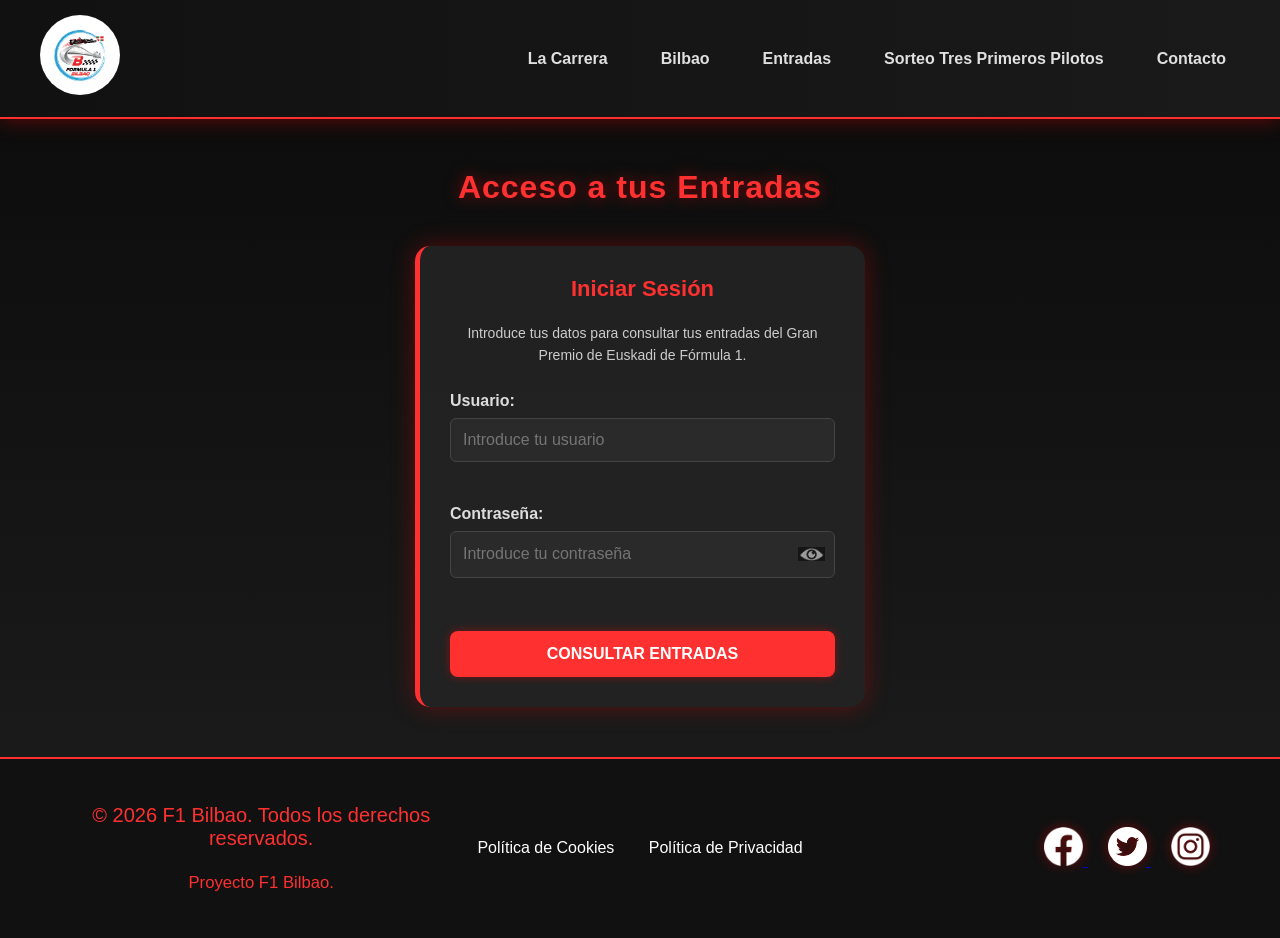
<file: app/grupo4-f1/acceso.html>
<!DOCTYPE html>
<html lang="es">
<head>
    <meta charset="UTF-8">
    <meta name="viewport" content="width=device-width, initial-scale=1.0">
    <link rel="stylesheet" href="css/acceso.css">
    <title>Acceso - F1 Bilbao</title>
</head>

<body>

    <header>
        <div class="logo">
            <a href="index.html">
                <img id="logo" src="images/logo.png" alt="Logo F1 Bilbao">
            </a>
        </div>

        <nav>
            <ul>
                <li>
                    <a href="#">La Carrera</a>
                    <ul>
                        <li><a href="#">Circuito</a></li>
                        <li><a href="#">Escuderías</a></li>
                        <li><a href="#">Horarios</a></li>
                    </ul>
                </li>

                <li>
                    <a href="#">Bilbao</a>
                    <ul>
                        <li><a href="#">Visítanos</a></li>
                        <li><a href="#">Gastronomía</a></li>
                        <li><a href="#">Alojamiento</a></li>
                    </ul>
                </li>

                <li>
                    <a href="#">Entradas</a>
                    <ul>
                        <li><a href="comprar_entrada.html">Solo Carrera</a></li>
                        <li><a href="acceso.html">Acceso</a></li>
                    </ul>
                </li>

                <li>
                    <a href="sorteo.html">Sorteo Tres Primeros Pilotos</a>
                </li>

                <li>
                    <a href="contacto.html">Contacto</a>
                </li>
            </ul>
        </nav>
    </header>

    <main>

        <h2>Acceso a tus Entradas</h2>

        <form name="form2" id="formulario" novalidate>

            <h3>Iniciar Sesión</h3>

            <p class="descripcion">
                Introduce tus datos para consultar tus entradas
                del Gran Premio de Euskadi de Fórmula 1.
            </p>

            <div class="campo">
                <label for="usuario">Usuario:</label>

                <input type="text"
                       id="usuario"
                       name="usuario"
                       placeholder="Introduce tu usuario"
                       autocomplete="username"
                       required>

                <span class="error" id="error-usuario"></span>
            </div>

            <div class="campo">
                <label for="contrasena">Contraseña:</label>

                <div id="inputimagen">
                    <input type="password"
                           id="contrasena"
                           name="contrasena"
                           placeholder="Introduce tu contraseña"
                           autocomplete="current-password"
                           required>

                    <button type="button"
                            id="mostrar-contrasena"
                            aria-label="Mostrar contraseña"
                            aria-pressed="false">

                        <img id="imagen"
                             src="images/ojo/vercontra.jpg"
                             alt="Mostrar contraseña">
                    </button>
                </div>

                <span class="error" id="error-contrasena"></span>
            </div>

            <button type="submit" id="consultar">
                Consultar Entradas
            </button>

        </form>

    </main>

    <footer>
        <div class="footer-content">

            <div class="footer-brand">
                <p>&copy; 2026 F1 Bilbao. Todos los derechos reservados.</p>
                <p><small>Proyecto F1 Bilbao.</small></p>
            </div>

            <nav class="footer-nav">
                <ul>
                    <li>
                        <a href="https://account.formula1.com/#/en/cookie-policy/"
                           target="_blank"
                           rel="noopener noreferrer">
                            Política de Cookies
                        </a>
                    </li>

                    <li>
                        <a href="https://account.formula1.com/#/en/privacy-policy"
                           target="_blank"
                           rel="noopener noreferrer">
                            Política de Privacidad
                        </a>
                    </li>
                </ul>
            </nav>

            <div class="social-icons">

                <a href="https://www.facebook.com/Formula1"
                   target="_blank"
                   rel="noopener noreferrer">
                    <img src="images/facebook.png" alt="Facebook">
                </a>

                <a href="https://x.com/F1"
                   target="_blank"
                   rel="noopener noreferrer">
                    <img src="images/twitter.png" alt="Twitter">
                </a>

                <a href="https://www.instagram.com/f1/"
                   target="_blank"
                   rel="noopener noreferrer">
                    <img src="images/insta.png" alt="Instagram">
                </a>

            </div>
        </div>
    </footer>

    <script src="acceso.js"></script>

</body>
</html>
</file>
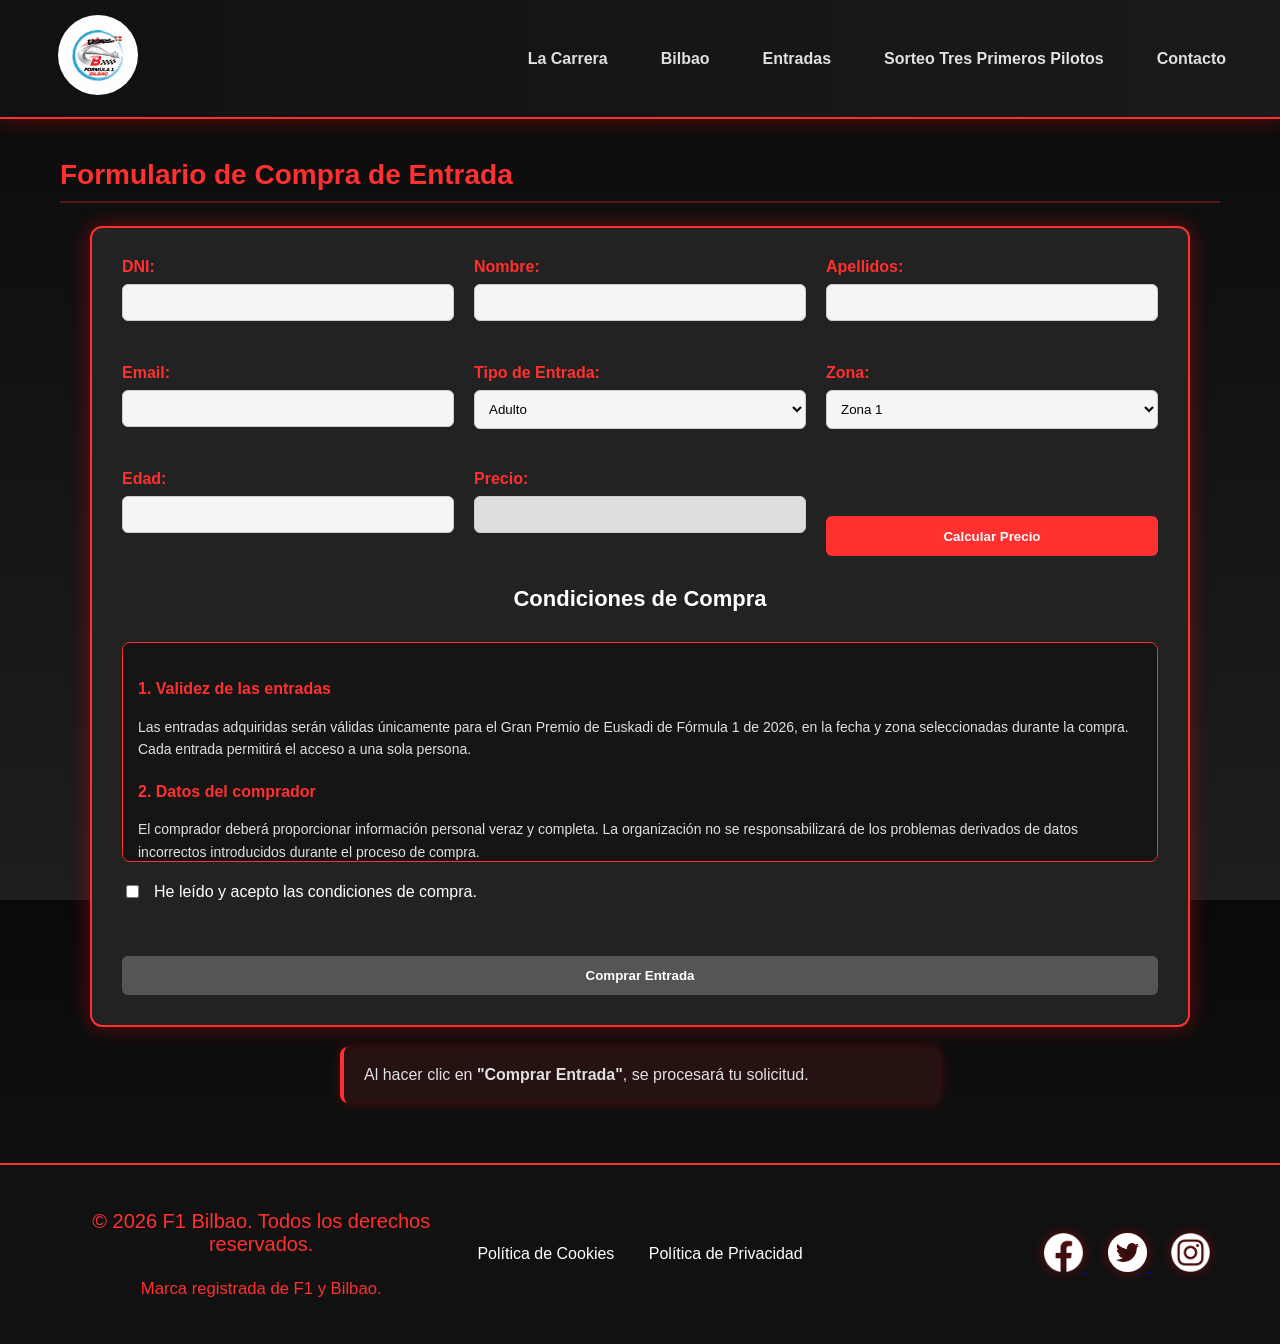
<file: app/grupo4-f1/comprar_entrada.html>
<!DOCTYPE html>
<html lang="es">
<head>
    <meta charset="UTF-8">
    <meta name="viewport" content="width=device-width, initial-scale=1.0">
    <link rel="stylesheet" href="css/entrada.css">
    <title>Compra de Entradas - F1 Bilbao</title>
</head>

<body>

    <header>
        <div class="logo">
            <a href="index.html">
                <img id="logo" src="images/logo.png" alt="Logo F1 Bilbao">
            </a>
        </div>

        <nav>
            <ul>
                <li>
                    <a href="#">La Carrera</a>
                    <ul>
                        <li><a href="#">Circuito</a></li>
                        <li><a href="#">Escuderías</a></li>
                        <li><a href="#">Horarios</a></li>
                    </ul>
                </li>

                <li>
                    <a href="#">Bilbao</a>
                    <ul>
                        <li><a href="#">Visítanos</a></li>
                        <li><a href="#">Gastronomía</a></li>
                        <li><a href="#">Alojamiento</a></li>
                    </ul>
                </li>

                <li>
                    <a href="#">Entradas</a>
                    <ul>
                        <li><a href="comprar_entrada.html">Solo Carrera</a></li>
                        <li><a href="acceso.html">Acceso</a></li>
                    </ul>
                </li>

                <li>
                    <a href="sorteo.html">Sorteo Tres Primeros Pilotos</a>
                </li>

                <li><a href="contacto.html">Contacto</a></li>
            </ul>
        </nav>
    </header>

    <main>

        <h2>Formulario de Compra de Entrada</h2>

        <form name="form1"
              id="formulario"
              action="procesar_compra.php"
              method="post"
              novalidate>

            <div class="fila-formulario">

                <div class="campo">
                    <label for="dni">DNI:</label>
                    <input type="text"
                           id="dni"
                           name="dni"
                           maxlength="9">
                    <span class="error" id="error-dni"></span>
                </div>

                <div class="campo">
                    <label for="nombre">Nombre:</label>
                    <input type="text"
                           id="nombre"
                           name="nombre">
                    <span class="error" id="error-nombre"></span>
                </div>

                <div class="campo">
                    <label for="apellidos">Apellidos:</label>
                    <input type="text"
                           id="apellidos"
                           name="apellidos">
                    <span class="error" id="error-apellidos"></span>
                </div>

            </div>

            <div class="fila-formulario">

                <div class="campo">
                    <label for="email">Email:</label>
                    <input type="email"
                           id="email"
                           name="email">
                    <span class="error" id="error-email"></span>
                </div>

                <div class="campo">
                    <label for="tipo-entrada">Tipo de Entrada:</label>
                    <select id="tipo-entrada" name="tipo-entrada">
                        <option value="adulto">Adulto</option>
                        <option value="infantil">Infantil</option>
                    </select>
                </div>

                <div class="campo">
                    <label for="zona">Zona:</label>
                    <select id="zona" name="zona">
                        <option value="zona1">Zona 1</option>
                        <option value="zona2">Zona 2</option>
                    </select>
                </div>

            </div>

            <div class="fila-formulario">

                <div class="campo">
                    <label for="edad">Edad:</label>
                    <input type="number"
                           id="edad"
                           name="edad"
                           min="1">
                    <span class="error" id="error-edad"></span>
                </div>

                <div class="campo">
                    <label for="precio">Precio:</label>
                    <input type="text"
                           id="precio"
                           name="precio"
                           disabled>
                    <span class="error" id="error-precio"></span>
                </div>

                <div class="campo campo-boton">
                    <button type="button" id="calcular-precio">
                        Calcular Precio
                    </button>
                </div>

            </div>

            <h3>Condiciones de Compra</h3>

            <div class="condiciones-texto">

                <h4>1. Validez de las entradas</h4>
                <p>
                    Las entradas adquiridas serán válidas únicamente para
                    el Gran Premio de Euskadi de Fórmula 1 de 2026,
                    en la fecha y zona seleccionadas durante la compra.
                    Cada entrada permitirá el acceso a una sola persona.
                </p>

                <h4>2. Datos del comprador</h4>
                <p>
                    El comprador deberá proporcionar información personal
                    veraz y completa. La organización no se responsabilizará
                    de los problemas derivados de datos incorrectos
                    introducidos durante el proceso de compra.
                </p>

                <h4>3. Acceso al recinto</h4>
                <p>
                    Para acceder al evento será obligatorio presentar
                    una entrada válida. La organización podrá solicitar
                    un documento de identidad para comprobar los datos
                    del titular y verificar el tipo de entrada adquirido.
                </p>

                <h4>4. Entradas infantiles</h4>
                <p>
                    Las entradas infantiles están destinadas exclusivamente
                    a menores de 18 años. Los menores deberán cumplir
                    las normas de acceso y seguridad establecidas
                    por la organización del evento.
                </p>

                <h4>5. Cancelaciones y devoluciones</h4>
                <p>
                    Las solicitudes de cancelación o devolución estarán
                    sujetas a las condiciones aplicables y a la normativa
                    vigente. En caso de cancelación del evento,
                    la organización informará sobre el procedimiento
                    correspondiente.
                </p>

                <h4>6. Seguridad y comportamiento</h4>
                <p>
                    Los asistentes deberán respetar las normas de seguridad,
                    las indicaciones del personal y el resto de los
                    espectadores. La organización podrá denegar el acceso
                    o solicitar la salida del recinto ante comportamientos
                    que comprometan la seguridad.
                </p>

                <h4>7. Protección de datos</h4>
                <p>
                    Los datos personales facilitados durante la compra
                    se utilizarán para gestionar la solicitud y las
                    comunicaciones relacionadas con el evento,
                    de acuerdo con la normativa de protección de datos
                    aplicable.
                </p>

                <h4>8. Aceptación de las condiciones</h4>
                <p>
                    Al marcar la casilla de aceptación y continuar
                    con la compra, el usuario declara haber leído
                    y aceptado las presentes condiciones.
                </p>

            </div>

            <div class="aceptacion">
                <input type="checkbox"
                       id="aceptar-condiciones"
                       name="aceptar-condiciones">

                <label for="aceptar-condiciones">
                    He leído y acepto las condiciones de compra.
                </label>
            </div>

            <span class="error" id="error-condiciones"></span>

            <button type="submit" id="comprar" disabled>
                Comprar Entrada
            </button>

        </form>

        <p class="info-compra">
            Al hacer clic en <strong>"Comprar Entrada"</strong>,
            se procesará tu solicitud.
        </p>

    </main>

    <footer>
        <div class="footer-content">

            <div class="footer-brand">
                <p>&copy; 2026 F1 Bilbao. Todos los derechos reservados.</p>
                <p><small>Marca registrada de F1 y Bilbao.</small></p>
            </div>

            <nav class="footer-nav">
                <ul>
                    <li>
                        <a href="https://account.formula1.com/#/en/cookie-policy/"
                           target="_blank"
                           rel="noopener noreferrer">
                            Política de Cookies
                        </a>
                    </li>

                    <li>
                        <a href="https://account.formula1.com/#/en/privacy-policy"
                           target="_blank"
                           rel="noopener noreferrer">
                            Política de Privacidad
                        </a>
                    </li>
                </ul>
            </nav>

            <div class="social-icons">

                <a href="https://www.facebook.com/Formula1"
                   target="_blank"
                   rel="noopener noreferrer">
                    <img src="images/facebook.png" alt="Facebook">
                </a>

                <a href="https://x.com/F1"
                   target="_blank"
                   rel="noopener noreferrer">
                    <img src="images/twitter.png" alt="Twitter">
                </a>

                <a href="https://www.instagram.com/f1/"
                   target="_blank"
                   rel="noopener noreferrer">
                    <img src="images/insta.png" alt="Instagram">
                </a>

            </div>

        </div>
    </footer>

    <script src="entrada.js"></script>

</body>
</html>
</file>
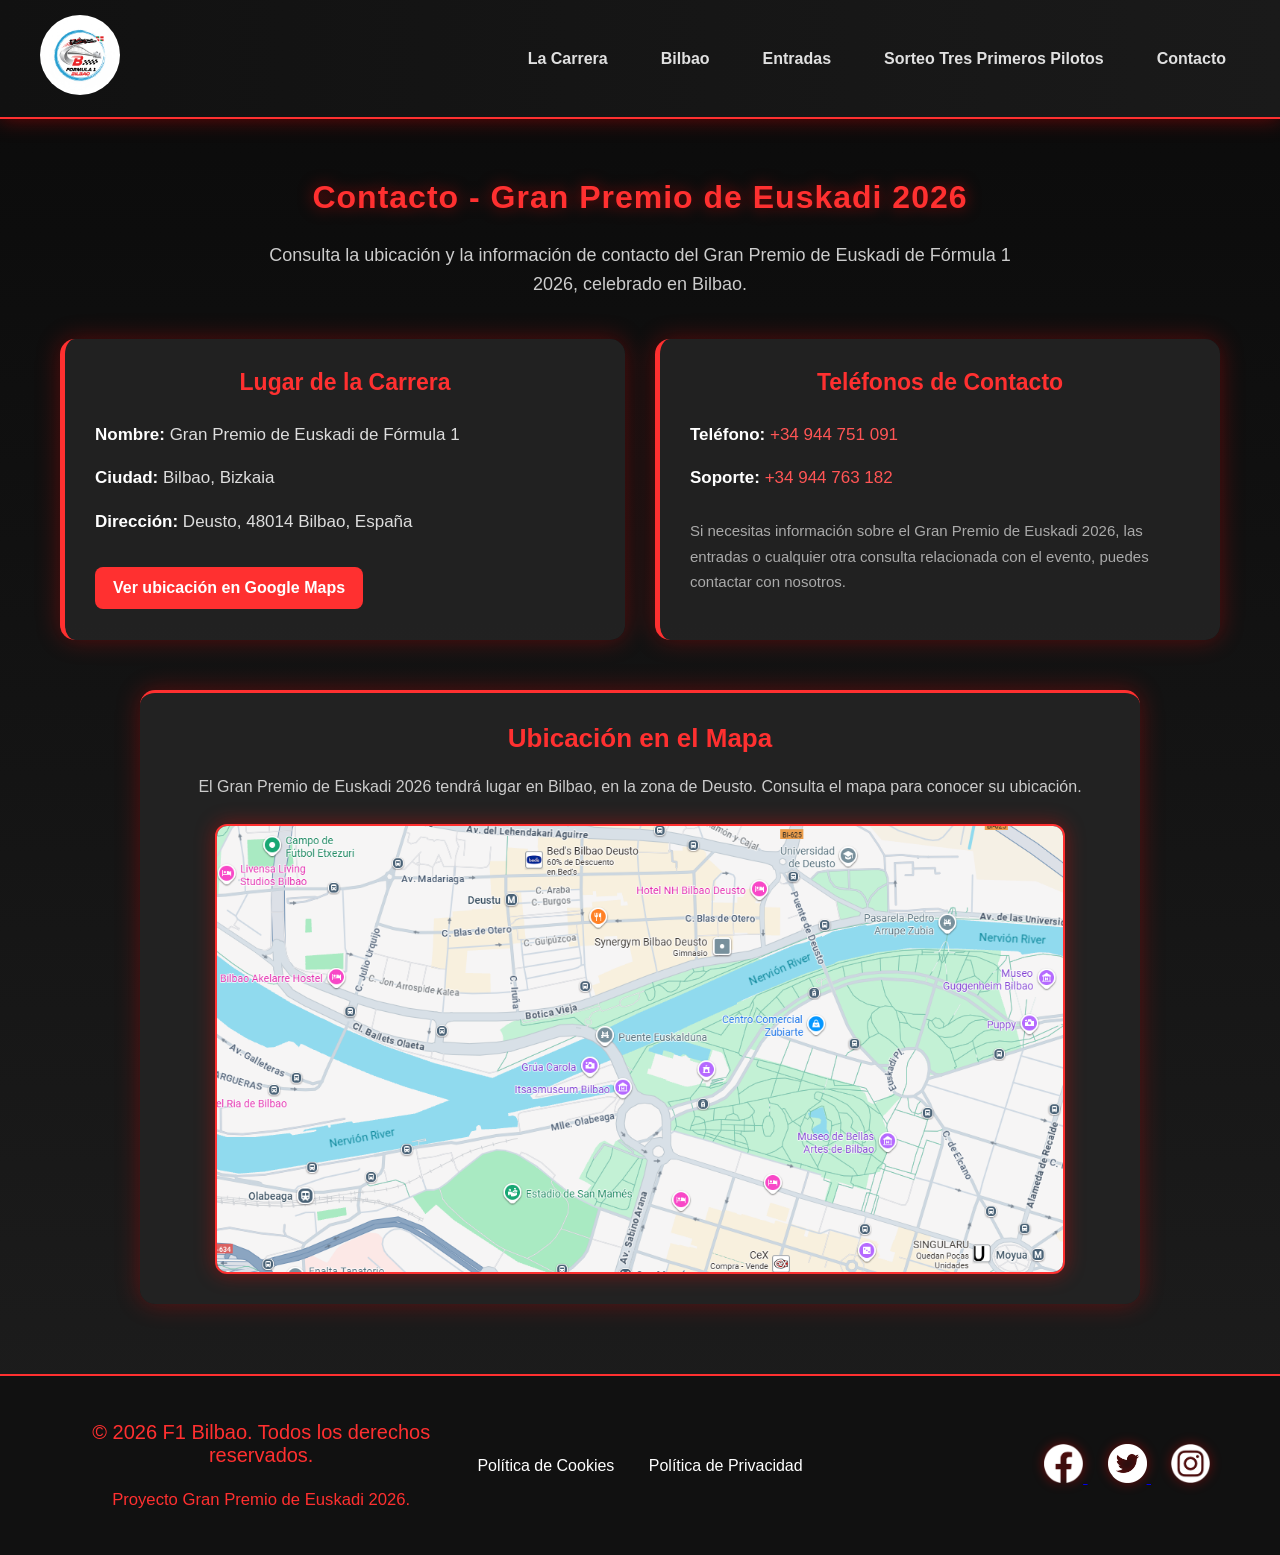
<file: app/grupo4-f1/contacto.html>
<!DOCTYPE html>
<html lang="es">
<head>
    <meta charset="UTF-8">
    <meta name="viewport" content="width=device-width, initial-scale=1.0">
    <title>Contacto - F1 Bilbao 2026</title>
    <link rel="stylesheet" href="css/contacto.css">
</head>

<body>

    <header>
        <div class="logo">
            <a href="index.html">
                <img id="logo" src="images/logo.png" alt="Logo F1 Bilbao">
            </a>
        </div>

        <nav>
            <ul>
                <li>
                    <a href="#">La Carrera</a>
                    <ul>
                        <li><a href="#">Circuito</a></li>
                        <li><a href="#">Escuderías</a></li>
                        <li><a href="#">Horarios</a></li>
                    </ul>
                </li>

                <li>
                    <a href="#">Bilbao</a>
                    <ul>
                        <li><a href="#">Visítanos</a></li>
                        <li><a href="#">Gastronomía</a></li>
                        <li><a href="#">Alojamiento</a></li>
                    </ul>
                </li>

                <li>
                    <a href="#">Entradas</a>
                    <ul>
                        <li><a href="comprar_entrada.html">Solo Carrera</a></li>
                        <li><a href="acceso.html">Acceso</a></li>
                    </ul>
                </li>

                <li>
                    <a href="sorteo.html">Sorteo Tres Primeros Pilotos</a>
                </li>

                <li>
                    <a href="contacto.html">Contacto</a>
                </li>
            </ul>
        </nav>
    </header>

    <main class="main-content">

        <h1>Contacto - Gran Premio de Euskadi 2026</h1>

        <p class="descripcion">
            Consulta la ubicación y la información de contacto
            del Gran Premio de Euskadi de Fórmula 1 2026,
            celebrado en Bilbao.
        </p>

        <div class="informacion">

            <div class="event-info">

                <h2>Lugar de la Carrera</h2>

                <p>
                    <strong>Nombre:</strong>
                    Gran Premio de Euskadi de Fórmula 1
                </p>

                <p>
                    <strong>Ciudad:</strong>
                    Bilbao, Bizkaia
                </p>

                <p>
                    <strong>Dirección:</strong>
                    Deusto, 48014 Bilbao, España
                </p>

                <a class="enlace-mapa"
                   href="https://www.google.com/maps?q=43.2670972,-2.9481051"
                   target="_blank"
                   rel="noopener noreferrer">
                    Ver ubicación en Google Maps
                </a>

            </div>

            <div class="event-info">

                <h2>Teléfonos de Contacto</h2>

                <p>
                    <strong>Teléfono:</strong>
                    <a href="tel:+34944751091">
                        +34 944 751 091
                    </a>
                </p>

                <p>
                    <strong>Soporte:</strong>
                    <a href="tel:+34944763182">
                        +34 944 763 182
                    </a>
                </p>

                <p class="texto-ayuda">
                    Si necesitas información sobre el Gran Premio
                    de Euskadi 2026, las entradas o cualquier otra
                    consulta relacionada con el evento, puedes
                    contactar con nosotros.
                </p>

            </div>

        </div>

        <section class="mapa-container">

            <h2>Ubicación en el Mapa</h2>

            <p>
                El Gran Premio de Euskadi 2026 tendrá lugar
                en Bilbao, en la zona de Deusto.
                Consulta el mapa para conocer su ubicación.
            </p>

            <a href="https://www.google.com/maps?q=43.2670972,-2.9481051"
               target="_blank"
               rel="noopener noreferrer">

                <img class="map"
                     src="images/mapa.png"
                     alt="Mapa de la ubicación del Gran Premio de Euskadi en Bilbao">

            </a>

        </section>

    </main>

    <footer>

        <div class="footer-content">

            <div class="footer-brand">
                <p>&copy; 2026 F1 Bilbao. Todos los derechos reservados.</p>
                <p><small>Proyecto Gran Premio de Euskadi 2026.</small></p>
            </div>

            <nav class="footer-nav">
                <ul>
                    <li>
                        <a href="https://account.formula1.com/#/en/cookie-policy/"
                           target="_blank"
                           rel="noopener noreferrer">
                            Política de Cookies
                        </a>
                    </li>

                    <li>
                        <a href="https://account.formula1.com/#/en/privacy-policy"
                           target="_blank"
                           rel="noopener noreferrer">
                            Política de Privacidad
                        </a>
                    </li>
                </ul>
            </nav>

            <div class="social-icons">

                <a href="https://www.facebook.com/Formula1"
                   target="_blank"
                   rel="noopener noreferrer">
                    <img src="images/facebook.png" alt="Facebook">
                </a>

                <a href="https://x.com/F1"
                   target="_blank"
                   rel="noopener noreferrer">
                    <img src="images/twitter.png" alt="Twitter">
                </a>

                <a href="https://www.instagram.com/f1/"
                   target="_blank"
                   rel="noopener noreferrer">
                    <img src="images/insta.png" alt="Instagram">
                </a>

            </div>

        </div>

    </footer>

    <script src="contacto.js"></script>

</body>
</html>
</file>
<file: app/grupo4-f1/css/acceso.css>
* {
    box-sizing: border-box;
}

html, body {
    min-height: 100%;
    margin: 0;
    padding: 0;
}

body {
    font-family: 'Roboto', sans-serif;
    background: linear-gradient(180deg, #0a0a0a 0%, #1e1e1e 100%);
    color: #f5f5f5;
    overflow-x: hidden;
    min-height: 100vh;
    display: grid;
    grid-template-rows: auto 1fr auto;
}

header {
    background: linear-gradient(90deg, #111 0%, #1a1a1a 100%);
    color: #fff;
    padding: 15px 40px;
    display: flex;
    align-items: center;
    justify-content: space-between;
    box-shadow: 0 0 20px rgba(255, 0, 0, 0.4);
    position: sticky;
    top: 0;
    z-index: 10;
    border-bottom: 2px solid #ff3030;
}

.logo a {
    text-decoration: none;
    color: #ff3030;
    font-family: 'Orbitron', sans-serif;
    font-size: 26px;
    letter-spacing: 2px;
    text-transform: uppercase;
    transition: color 0.3s ease;
}

.logo a:hover {
    color: #ffffff;
    text-shadow: 0 0 15px #ff0000;
}

#logo {
    width: 80px;
    height: 80px;
    border-radius: 50%;
    object-fit: cover;
    transition: transform 0.3s ease, box-shadow 0.3s ease;
}

header nav > ul {
    list-style: none;
    margin: 0;
    padding: 0;
    display: flex;
    gap: 25px;
}

header nav > ul > li {
    position: relative;
}

header nav > ul > li > a {
    color: #e0e0e0;
    text-decoration: none;
    font-weight: 600;
    font-size: 16px;
    padding: 8px 14px;
    border-radius: 8px;
    transition: all 0.3s ease-in-out;
}

header nav > ul > li > a:hover {
    background: #ff3030;
    color: white;
    box-shadow: 0 0 10px rgba(255, 0, 0, 0.6);
}

header nav > ul > li > ul {
    display: none;
    position: absolute;
    top: 100%;
    left: 0;
    min-width: 180px;
    background-color: #222;
    padding: 10px 0;
    margin: 0;
    list-style: none;
    border-radius: 8px;
    border: 1px solid #ff3030;
    box-shadow: 0 0 15px rgba(255, 0, 0, 0.4);
    z-index: 100;
}

header nav > ul > li > ul > li {
    display: block;
    margin: 0;
    padding: 0;
}

header nav > ul > li > ul > li > a {
    display: block;
    padding: 12px 18px;
    color: #f5f5f5;
    text-decoration: none;
    white-space: nowrap;
    border-radius: 0;
}

header nav > ul > li > ul > li > a:hover {
    background-color: #ff3030;
    color: white;
}

main {
    padding: 50px 20px;
    animation: aparecer 1s ease forwards;
    text-align: center;
}

h2 {
    text-align: center;
    font-size: 32px;
    color: #ff3030;
    font-family: 'Orbitron', sans-serif;
    letter-spacing: 1px;
    margin-top: 0;
    margin-bottom: 40px;
    text-shadow: 0 0 15px rgba(255, 0, 0, 0.5);
}

#formulario {
    background: rgba(35, 35, 35, 0.95);
    padding: 30px;
    max-width: 450px;
    margin: 0 auto;
    border-radius: 15px;
    box-shadow: 0 0 25px rgba(255, 0, 0, 0.3);
    border-left: 5px solid #ff3030;
    transition: transform 0.3s ease, box-shadow 0.3s ease;
    display: flex;
    flex-direction: column;
    gap: 20px;
    text-align: left;
}

#formulario:hover {
    transform: translateY(-5px);
    box-shadow: 0 0 40px rgba(255, 0, 0, 0.5);
}

h3 {
    text-align: center;
    color: #ff3030;
    font-size: 22px;
    margin: 0;
    font-family: 'Orbitron', sans-serif;
}

.descripcion {
    color: #cccccc;
    text-align: center;
    font-size: 14px;
    line-height: 1.6;
    margin: 0 0 5px;
}

.campo {
    display: flex;
    flex-direction: column;
    gap: 8px;
}

.campo label {
    font-weight: 600;
    color: #dddddd;
    font-size: 16px;
}

.campo input[type="text"],
.campo input[type="password"] {
    width: 100%;
    padding: 12px;
    margin: 0;
    border: 1px solid #444;
    border-radius: 6px;
    background-color: #2a2a2a;
    color: #f5f5f5;
    font-size: 16px;
    transition: border-color 0.3s, box-shadow 0.3s;
}

.campo input:focus {
    border-color: #ff3030;
    outline: none;
    box-shadow: 0 0 8px rgba(255, 48, 48, 0.4);
}

#inputimagen {
    display: flex;
    align-items: center;
    width: 100%;
    border: 1px solid #444;
    border-radius: 6px;
    background-color: #2a2a2a;
    overflow: hidden;
}

#inputimagen:focus-within {
    border-color: #ff3030;
    box-shadow: 0 0 8px rgba(255, 48, 48, 0.4);
}

#contrasena {
    flex: 1;
    min-width: 0;
    border: none;
    background-color: transparent;
    padding: 12px;
    font-size: 16px;
    color: white;
    outline: none;
}

#contrasena:focus {
    border: none;
    box-shadow: none;
}

#mostrar-contrasena {
    display: flex;
    align-items: center;
    justify-content: center;
    width: 45px;
    height: 45px;
    flex-shrink: 0;
    padding: 8px;
    border: none;
    background: transparent;
    cursor: pointer;
}

#imagen {
    width: 27px;
    height: 27px;
    object-fit: contain;
    opacity: 0.7;
    filter: invert(1);
    transition: opacity 0.2s, transform 0.2s;
}

#mostrar-contrasena:hover #imagen {
    opacity: 1;
    transform: scale(1.1);
}

.error {
    color: #ff5555;
    font-size: 13px;
    min-height: 15px;
}

.campo input.campo-error {
    border-color: #ff3030;
    box-shadow: 0 0 6px rgba(255, 48, 48, 0.5);
}

#inputimagen.campo-error {
    border-color: #ff3030;
    box-shadow: 0 0 6px rgba(255, 48, 48, 0.5);
}

#consultar {
    width: 100%;
    padding: 14px;
    margin-top: 10px;
    background-color: #ff3030;
    color: white;
    cursor: pointer;
    font-weight: 700;
    font-size: 16px;
    text-transform: uppercase;
    border: none;
    border-radius: 8px;
    transition: background-color 0.3s, box-shadow 0.3s;
    box-shadow: 0 0 10px rgba(255, 0, 0, 0.4);
}

#consultar:hover {
    background-color: #ff5555;
    box-shadow: 0 0 15px rgba(255, 0, 0, 0.6);
}

footer {
    background-color: #111;
    color: #ccc;
    text-align: center;
    padding: 25px 0;
    border-top: 2px solid #ff3030;
}

.footer-content {
    max-width: 1200px;
    margin: 0 auto;
    display: flex;
    justify-content: space-between;
    align-items: center;
    flex-wrap: wrap;
    padding: 0 20px;
}

.footer-brand {
    flex: 1;
    font-family: 'Orbitron', sans-serif;
    font-size: 20px;
    color: #ff3030;
}

.footer-nav ul {
    list-style: none;
    padding: 0;
    margin: 0;
}

.footer-nav li {
    display: inline;
    margin: 0 15px;
}

.footer-nav a {
    color: #fff;
    text-decoration: none;
    transition: color 0.3s;
}

.footer-nav a:hover {
    color: #ff3030;
}

.social-icons {
    flex: 1;
    text-align: right;
}

.social-icons a {
    margin: 0 10px;
}

.social-icons img {
    width: 39px;
    height: auto;
    transition: transform 0.3s;
    filter: drop-shadow(0 0 6px rgba(255, 0, 0, 0.4));
}

.social-icons a:hover img {
    transform: scale(1.15);
}

@keyframes aparecer {
    from {
        opacity: 0;
        transform: translateY(30px);
    }

    to {
        opacity: 1;
        transform: translateY(0);
    }
}

@media (max-width: 900px) {
    header {
        flex-direction: column;
        gap: 20px;
    }

    header nav > ul {
        flex-wrap: wrap;
        justify-content: center;
        gap: 12px;
    }
}

@media (max-width: 768px) {
    header {
        align-items: center;
        padding: 20px;
    }

    #logo {
        width: 60px;
        height: 60px;
    }

    header nav > ul {
        flex-direction: column;
        align-items: center;
        width: 100%;
    }

    header nav > ul > li {
        margin-bottom: 10px;
    }

    header nav > ul > li > ul {
        left: 50%;
        transform: translateX(-50%);
    }

    main {
        padding: 35px 15px;
    }

    #formulario {
        max-width: 100%;
        padding: 25px 20px;
    }

    .footer-content {
        flex-direction: column;
        text-align: center;
    }

    .footer-nav ul {
        display: flex;
        flex-wrap: wrap;
        justify-content: center;
        gap: 12px;
    }

    .footer-nav li {
        margin: 0;
    }

    .social-icons {
        text-align: center;
        margin-top: 10px;
    }
}
</file>
<file: app/grupo4-f1/css/entrada.css>
* {
    box-sizing: border-box;
}

html, body {
    height: 100%;
    margin: 0;
    padding: 0;
}

body {
    font-family: 'Roboto', sans-serif;
    background: linear-gradient(180deg, #0a0a0a 0%, #1e1e1e 100%);
    color: #f5f5f5;
    overflow-x: hidden;
    min-height: 100vh;
    display: grid;
    grid-template-rows: auto 1fr auto;
}

header {
    background: linear-gradient(90deg, #111 0%, #1a1a1a 100%);
    color: #fff;
    padding: 15px 40px;
    display: flex;
    align-items: center;
    justify-content: space-between;
    box-shadow: 0 0 20px rgba(255, 0, 0, 0.4);
    position: sticky;
    top: 0;
    z-index: 10;
    border-bottom: 2px solid #ff3030;
}

.logo a {
    text-decoration: none;
    color: #ff3030;
    font-family: 'Orbitron', sans-serif;
    font-size: 26px;
    letter-spacing: 2px;
    text-transform: uppercase;
    transition: color 0.3s ease;
    margin-left: 18px;
}

.logo a:hover {
    color: #ffffff;
    text-shadow: 0 0 15px #ff0000;
}

#logo {
    width: 80px;
    height: 80px;
    border-radius: 50%;
    object-fit: cover;
    transition: transform 0.3s ease, box-shadow 0.3s ease;
}

header nav > ul {
    list-style: none;
    margin: 0;
    padding: 0;
    display: flex;
    gap: 25px;
}

header nav > ul > li {
    position: relative;
}

header nav > ul > li > a {
    color: #e0e0e0;
    text-decoration: none;
    font-weight: 600;
    font-size: 16px;
    padding: 8px 14px;
    border-radius: 8px;
    transition: all 0.3s ease-in-out;
}

header nav > ul > li > a:hover {
    background: #ff3030;
    color: white;
    box-shadow: 0 0 10px rgba(255, 0, 0, 0.6);
}

header nav > ul > li > ul {
    display: none;
    position: absolute;
    top: 100%;
    left: 0;
    min-width: 180px;
    background-color: #222;
    padding: 10px 0;
    margin: 0;
    list-style: none;
    border-radius: 8px;
    border: 1px solid #ff3030;
    box-shadow: 0 0 15px rgba(255, 0, 0, 0.4);
    z-index: 100;
}

header nav > ul > li > ul > li {
    display: block;
    margin: 0;
    padding: 0;
}

header nav > ul > li > ul > li > a {
    display: block;
    padding: 12px 18px;
    color: #f5f5f5;
    text-decoration: none;
    white-space: nowrap;
    border-radius: 0;
}

header nav > ul > li > ul > li > a:hover {
    background-color: #ff3030;
    color: white;
}

main {
    padding: 40px 20px;
    width: 100%;
    max-width: 1200px;
    margin: 0 auto;
}

h2 {
    color: #ff3030;
    font-family: 'Orbitron', sans-serif;
    font-size: 28px;
    margin-top: 0;
    border-bottom: 2px solid rgba(255, 48, 48, 0.3);
    padding-bottom: 10px;
}

h3 {
    color: #ffffff;
    font-family: 'Orbitron', sans-serif;
    font-size: 22px;
    margin-top: 10px;
    margin-bottom: 10px;
    text-align: center;
}

#formulario {
    display: flex;
    flex-direction: column;
    gap: 20px;
    width: 100%;
    max-width: 1100px;
    margin: 0 auto;
    padding: 30px;
    background: rgba(35, 35, 35, 0.95);
    border: 2px solid #ff3030;
    border-radius: 12px;
    box-shadow: 0 0 20px rgba(255, 0, 0, 0.4);
}

.fila-formulario {
    display: flex;
    gap: 20px;
    width: 100%;
}

.campo {
    flex: 1;
    min-width: 0;
    display: flex;
    flex-direction: column;
    gap: 8px;
}

.campo label {
    font-weight: 600;
    color: #ff3030;
    font-family: 'Orbitron', sans-serif;
    text-align: left;
}

.campo input,
.campo select {
    width: 100%;
    padding: 10px;
    margin: 0;
    border: 1px solid #ccc;
    border-radius: 6px;
    background-color: #f5f5f5;
    color: #000;
    transition: border-color 0.3s, box-shadow 0.3s;
}

.campo input:focus,
.campo select:focus {
    border-color: #ff3030;
    outline: none;
    box-shadow: 0 0 8px rgba(255, 48, 48, 0.5);
}

.campo input:disabled {
    background-color: #dddddd;
    color: #333;
    cursor: not-allowed;
}

#formulario button {
    background-color: #ff3030;
    color: white;
    cursor: pointer;
    font-weight: 700;
    padding: 12px;
    border: none;
    border-radius: 6px;
    transition: background-color 0.3s, transform 0.2s;
}

#formulario button:hover:not(:disabled) {
    background-color: #e00000;
    transform: translateY(-2px);
    box-shadow: 0 4px 10px rgba(255, 0, 0, 0.5);
}

.campo-boton {
    justify-content: flex-end;
}

.campo-boton button {
    min-height: 40px;
}

#comprar {
    width: 100%;
}

#comprar:disabled {
    background-color: #555;
    cursor: not-allowed;
    transform: none;
    box-shadow: none;
}

.error {
    color: #ff5555;
    font-size: 13px;
    min-height: 15px;
}

.condiciones-texto {
    background-color: #151515;
    border: 1px solid #ff3030;
    border-radius: 8px;
    padding: 15px;
    max-height: 220px;
    overflow-y: auto;
    line-height: 1.6;
}

.condiciones-texto h4 {
    color: #ff3030;
    font-size: 16px;
    margin-top: 18px;
    margin-bottom: 8px;
}

.condiciones-texto p {
    color: #e0e0e0;
    font-size: 14px;
    line-height: 1.6;
    margin-bottom: 15px;
}

.aceptacion {
    display: flex;
    align-items: center;
    gap: 12px;
}

.aceptacion input {
    width: auto;
    flex-shrink: 0;
    accent-color: #ff3030;
}

.aceptacion label {
    color: white;
    font-weight: 500;
}

.info-compra {
    background: rgba(255, 48, 48, 0.1);
    border-left: 4px solid #ff3030;
    padding: 15px 20px;
    margin: 20px auto;
    color: #e0e0e0;
    font-family: 'Roboto', sans-serif;
    font-size: 16px;
    line-height: 1.6;
    max-width: 600px;
    border-radius: 8px;
    box-shadow: 0 0 10px rgba(255, 0, 0, 0.3);
    transition: transform 0.3s ease, box-shadow 0.3s ease;
}

.info-compra:hover {
    transform: scale(1.02);
    box-shadow: 0 0 15px rgba(255, 48, 48, 0.6);
}

footer {
    background-color: #111;
    color: #ccc;
    text-align: center;
    padding: 25px 0;
    border-top: 2px solid #ff3030;
    margin-top: auto;
}

.footer-content {
    max-width: 1200px;
    margin: 0 auto;
    display: flex;
    justify-content: space-between;
    align-items: center;
    flex-wrap: wrap;
    padding: 0 20px;
}

.footer-brand {
    flex: 1;
    font-family: 'Orbitron', sans-serif;
    font-size: 20px;
    color: #ff3030;
}

.footer-nav ul {
    list-style: none;
    padding: 0;
    margin: 0;
}

.footer-nav li {
    display: inline;
    margin: 0 15px;
}

.footer-nav a {
    color: #fff;
    text-decoration: none;
    transition: color 0.3s;
}

.social-icons {
    flex: 1;
    text-align: right;
}

.social-icons a {
    margin: 0 10px;
}

.social-icons img {
    width: 39px;
    height: auto;
    transition: transform 0.3s;
    filter: drop-shadow(0 0 6px rgba(255, 0, 0, 0.4));
}

.social-icons a:hover img {
    transform: scale(1.15);
}

@media (max-width: 900px) {
    .fila-formulario {
        flex-direction: column;
    }

    #formulario {
        padding: 20px;
    }

    header {
        flex-direction: column;
        gap: 15px;
    }

    header nav > ul {
        flex-wrap: wrap;
        justify-content: center;
        gap: 12px;
    }
}

@media (max-width: 768px) {
    header {
        align-items: center;
        padding: 20px;
    }

    #logo {
        width: 60px;
        height: 60px;
    }

    header nav > ul {
        flex-direction: column;
        align-items: center;
        width: 100%;
    }

    header nav > ul > li {
        margin-bottom: 10px;
    }

    header nav > ul > li > ul {
        left: 50%;
        transform: translateX(-50%);
    }

    .footer-content {
        flex-direction: column;
        text-align: center;
    }

    .footer-nav ul {
        display: flex;
        flex-wrap: wrap;
        justify-content: center;
        gap: 12px;
    }

    .footer-nav li {
        margin: 0;
    }

    .social-icons {
        text-align: center;
        margin-top: 10px;
    }
}
</file>
<file: app/grupo4-f1/css/contacto.css>
* {
    box-sizing: border-box;
}

html, body {
    min-height: 100%;
    margin: 0;
    padding: 0;
}

body {
    font-family: 'Roboto', sans-serif;
    background: linear-gradient(180deg, #0a0a0a 0%, #1e1e1e 100%);
    color: #f5f5f5;
    overflow-x: hidden;
    min-height: 100vh;
    display: grid;
    grid-template-rows: auto 1fr auto;
}

header {
    background: linear-gradient(90deg, #111 0%, #1a1a1a 100%);
    color: #fff;
    padding: 15px 40px;
    display: flex;
    align-items: center;
    justify-content: space-between;
    box-shadow: 0 0 20px rgba(255, 0, 0, 0.4);
    position: sticky;
    top: 0;
    z-index: 10;
    border-bottom: 2px solid #ff3030;
}

.logo a {
    text-decoration: none;
    color: #ff3030;
    font-family: 'Orbitron', sans-serif;
    font-size: 26px;
    letter-spacing: 2px;
    text-transform: uppercase;
    transition: color 0.3s ease;
}

.logo a:hover {
    color: #ffffff;
    text-shadow: 0 0 15px #ff0000;
}

#logo {
    width: 80px;
    height: 80px;
    border-radius: 50%;
    object-fit: cover;
    transition: transform 0.3s ease, box-shadow 0.3s ease;
}

header nav > ul {
    list-style: none;
    margin: 0;
    padding: 0;
    display: flex;
    gap: 25px;
}

header nav > ul > li {
    position: relative;
}

header nav > ul > li > a {
    color: #e0e0e0;
    text-decoration: none;
    font-weight: 600;
    font-size: 16px;
    padding: 8px 14px;
    border-radius: 8px;
    transition: all 0.3s ease-in-out;
}

header nav > ul > li > a:hover {
    background: #ff3030;
    color: white;
    box-shadow: 0 0 10px rgba(255, 0, 0, 0.6);
}

header nav > ul > li > ul {
    display: none;
    position: absolute;
    top: 100%;
    left: 0;
    min-width: 180px;
    background-color: #222;
    padding: 10px 0;
    margin: 0;
    list-style: none;
    border-radius: 8px;
    border: 1px solid #ff3030;
    box-shadow: 0 0 15px rgba(255, 0, 0, 0.4);
    z-index: 100;
}

header nav > ul > li > ul > li {
    display: block;
    margin: 0;
    padding: 0;
}

header nav > ul > li > ul > li > a {
    display: block;
    padding: 12px 18px;
    color: #f5f5f5;
    text-decoration: none;
    white-space: nowrap;
    border-radius: 0;
}

header nav > ul > li > ul > li > a:hover {
    background-color: #ff3030;
    color: white;
}

.main-content {
    width: 100%;
    max-width: 1200px;
    margin: 0 auto;
    text-align: center;
    padding: 50px 20px;
    animation: aparecer 1s ease forwards;
}

h1 {
    text-align: center;
    font-size: 32px;
    color: #ff3030;
    font-family: 'Orbitron', sans-serif;
    letter-spacing: 1px;
    margin: 10px auto 25px;
    text-shadow: 0 0 15px rgba(255, 0, 0, 0.5);
}

.descripcion {
    color: #cccccc;
    font-size: 18px;
    line-height: 1.6;
    margin: 0 auto 40px;
    max-width: 750px;
}

.informacion {
    display: flex;
    justify-content: center;
    align-items: stretch;
    gap: 30px;
    width: 100%;
}

.event-info {
    background: rgba(35, 35, 35, 0.95);
    padding: 30px;
    flex: 1;
    min-width: 0;
    border-radius: 15px;
    box-shadow: 0 0 25px rgba(255, 0, 0, 0.3);
    border-left: 5px solid #ff3030;
    transition: transform 0.3s ease, box-shadow 0.3s ease;
    text-align: left;
}

.event-info:hover {
    transform: translateY(-5px);
    box-shadow: 0 0 40px rgba(255, 0, 0, 0.5);
}

.event-info h2 {
    color: #ff3030;
    font-family: 'Orbitron', sans-serif;
    font-size: 23px;
    margin-top: 0;
    margin-bottom: 25px;
    text-align: center;
}

.event-info p {
    color: #dddddd;
    font-size: 17px;
    line-height: 1.7;
    margin: 15px 0;
}

.event-info strong {
    color: #ffffff;
}

.event-info a {
    color: #ff5555;
    text-decoration: none;
    transition: color 0.3s;
}

.event-info a:hover {
    color: #ffffff;
    text-decoration: underline;
}

.enlace-mapa {
    display: inline-block;
    background-color: #ff3030;
    color: #ffffff !important;
    padding: 12px 18px;
    border-radius: 8px;
    margin-top: 15px;
    font-weight: 700;
    text-align: center;
    transition: background-color 0.3s, box-shadow 0.3s;
}

.enlace-mapa:hover {
    background-color: #ff5555;
    box-shadow: 0 0 15px rgba(255, 0, 0, 0.5);
    text-decoration: none !important;
}

.texto-ayuda {
    margin-top: 25px !important;
    font-size: 15px !important;
    color: #aaaaaa !important;
}

.mapa-container {
    background: rgba(35, 35, 35, 0.95);
    max-width: 1000px;
    margin: 50px auto 20px;
    padding: 30px;
    border-radius: 15px;
    border-top: 3px solid #ff3030;
    box-shadow: 0 0 25px rgba(255, 0, 0, 0.3);
}

.mapa-container h2 {
    color: #ff3030;
    font-family: 'Orbitron', sans-serif;
    font-size: 26px;
    margin-top: 0;
    margin-bottom: 20px;
}

.mapa-container p {
    color: #cccccc;
    font-size: 16px;
    line-height: 1.6;
    margin-bottom: 25px;
}

.mapa-container a {
    display: block;
    width: 100%;
}

.map {
    display: block;
    width: 100%;
    max-width: 850px;
    height: auto;
    max-height: 450px;
    object-fit: cover;
    border: 2px solid #ff3030;
    border-radius: 12px;
    margin: 0 auto;
    box-shadow: 0 0 20px rgba(255, 0, 0, 0.4);
    transition: transform 0.3s ease, box-shadow 0.3s ease;
}

.map:hover {
    transform: scale(1.02);
    box-shadow: 0 0 30px rgba(255, 0, 0, 0.6);
}

footer {
    background-color: #111;
    color: #ccc;
    text-align: center;
    padding: 25px 0;
    border-top: 2px solid #ff3030;
}

.footer-content {
    max-width: 1200px;
    margin: 0 auto;
    display: flex;
    justify-content: space-between;
    align-items: center;
    flex-wrap: wrap;
    padding: 0 20px;
}

.footer-brand {
    flex: 1;
    font-family: 'Orbitron', sans-serif;
    font-size: 20px;
    color: #ff3030;
}

.footer-nav ul {
    list-style: none;
    padding: 0;
    margin: 0;
}

.footer-nav li {
    display: inline;
    margin: 0 15px;
}

.footer-nav a {
    color: #fff;
    text-decoration: none;
    transition: color 0.3s;
}

.footer-nav a:hover {
    color: #ff3030;
}

.social-icons {
    flex: 1;
    text-align: right;
}

.social-icons a {
    margin: 0 10px;
}

.social-icons img {
    width: 39px;
    height: auto;
    transition: transform 0.3s;
    filter: drop-shadow(0 0 6px rgba(255, 0, 0, 0.4));
}

.social-icons a:hover img {
    transform: scale(1.15);
}

@keyframes aparecer {
    from {
        opacity: 0;
        transform: translateY(30px);
    }

    to {
        opacity: 1;
        transform: translateY(0);
    }
}

@media (max-width: 900px) {
    header {
        flex-direction: column;
        gap: 20px;
    }

    header nav > ul {
        flex-wrap: wrap;
        justify-content: center;
        gap: 12px;
    }
}

@media (max-width: 768px) {
    header {
        align-items: center;
        padding: 20px;
    }

    #logo {
        width: 60px;
        height: 60px;
    }

    header nav > ul {
        flex-direction: column;
        align-items: center;
        width: 100%;
    }

    header nav > ul > li {
        margin-bottom: 10px;
    }

    header nav > ul > li > ul {
        left: 50%;
        transform: translateX(-50%);
    }

    .main-content {
        padding: 35px 15px;
    }

    h1 {
        font-size: 26px;
    }

    .informacion {
        flex-direction: column;
        gap: 20px;
    }

    .event-info {
        padding: 25px 20px;
    }

    .mapa-container {
        padding: 25px 15px;
        margin-top: 30px;
    }

    .mapa-container h2 {
        font-size: 23px;
    }

    .footer-content {
        flex-direction: column;
        text-align: center;
    }

    .footer-nav ul {
        display: flex;
        flex-wrap: wrap;
        justify-content: center;
        gap: 12px;
    }

    .footer-nav li {
        margin: 0;
    }

    .social-icons {
        text-align: center;
        margin-top: 10px;
    }
}
</file>
